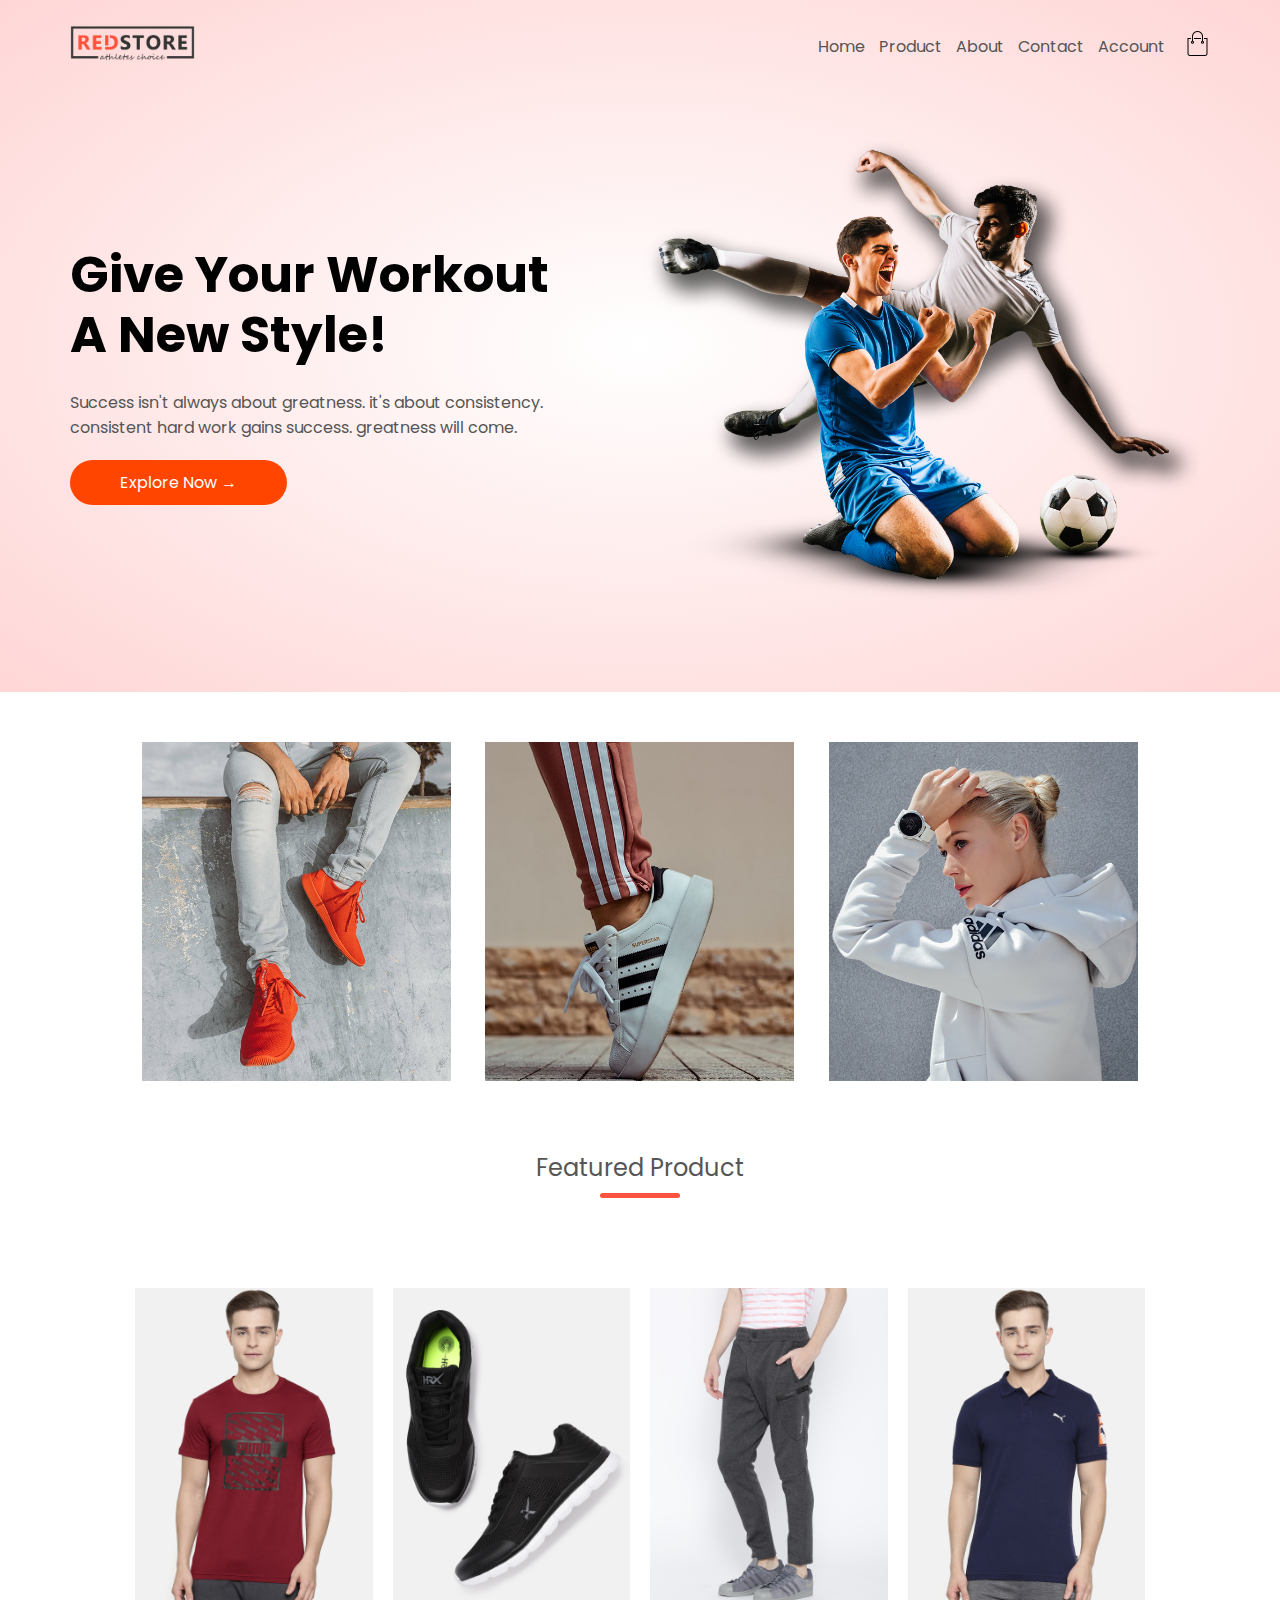
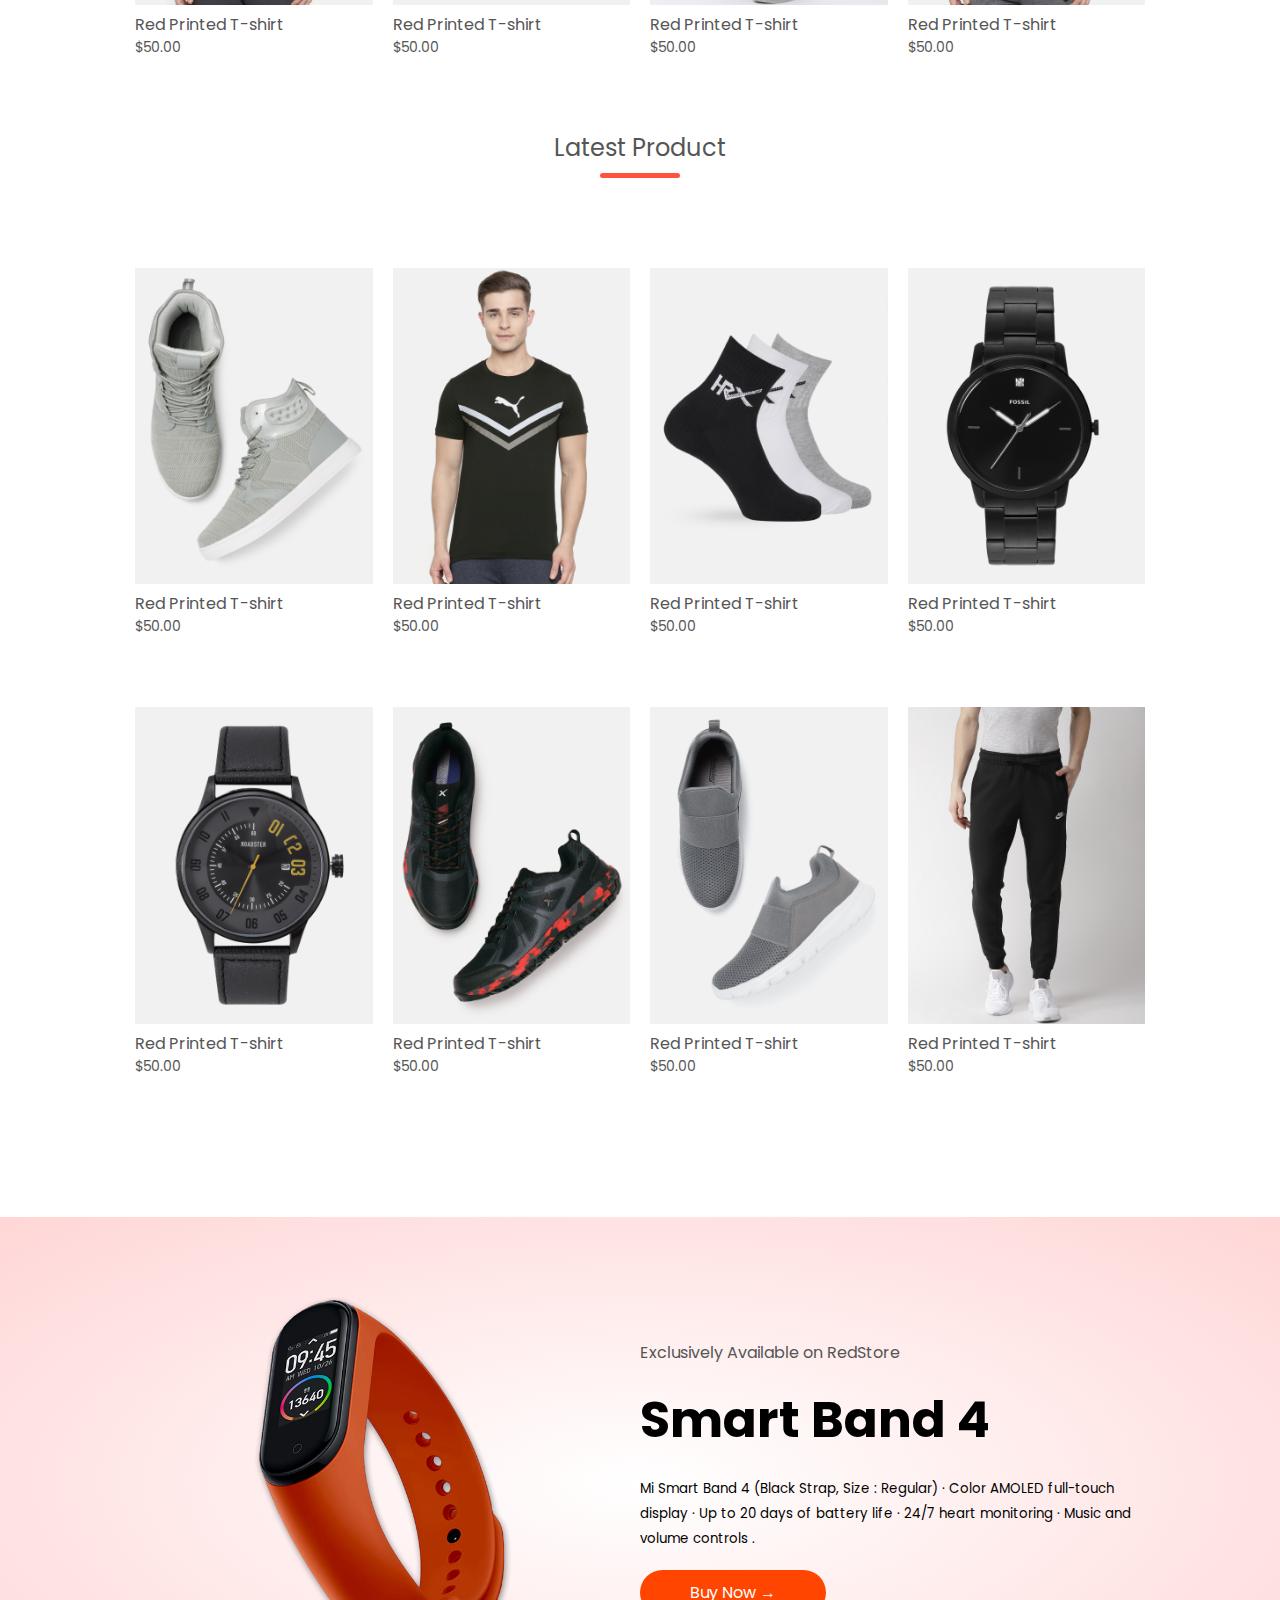
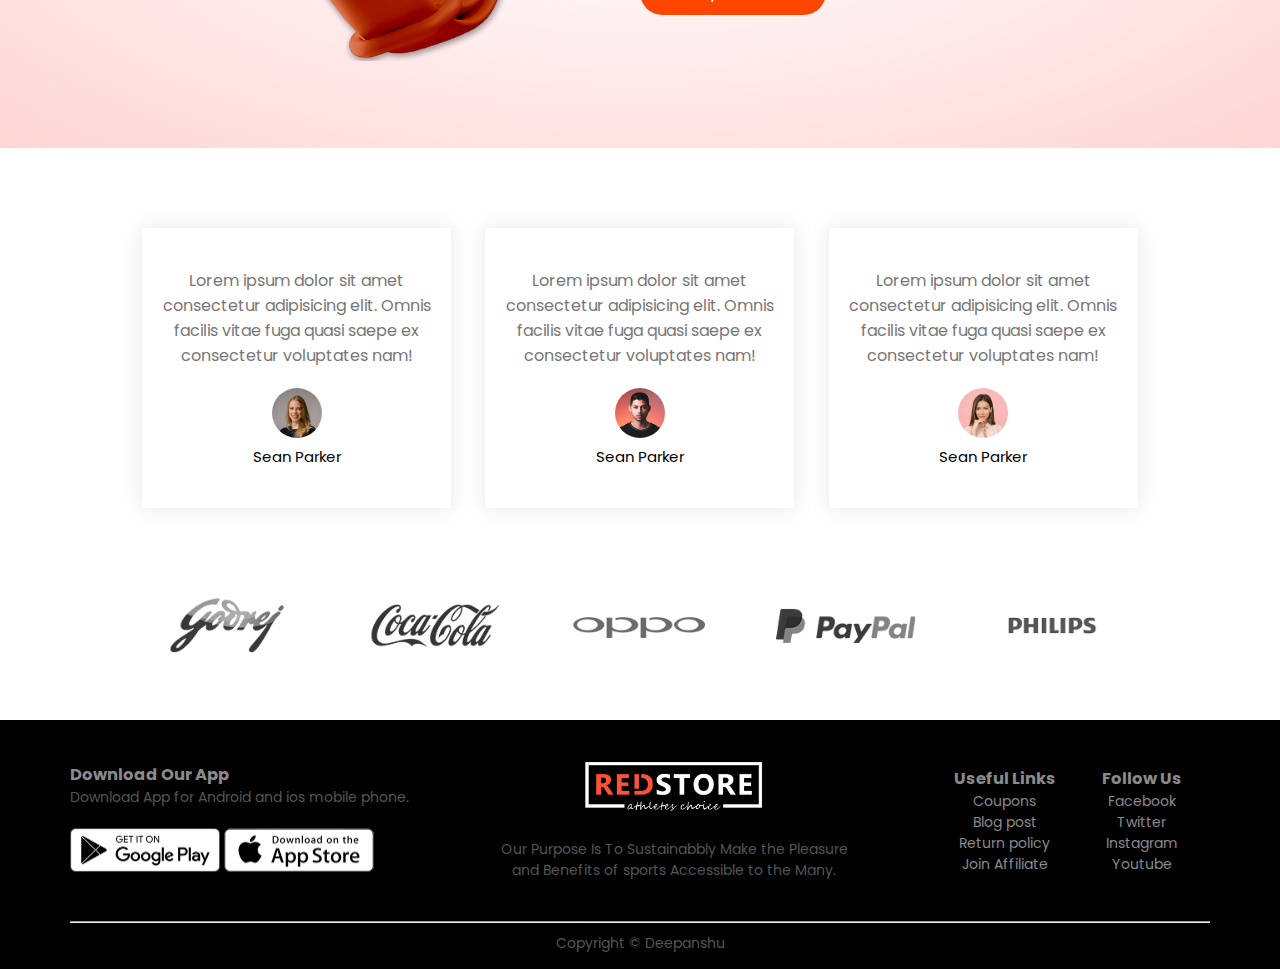
<file: index.html>
<!DOCTYPE html>
<html lang="en">
  <head>
    <meta charset="UTF-8" />
    <meta http-equiv="X-UA-Compatible" content="IE=edge" />
    <meta name="viewport" content="width=device-width, initial-scale=1.0" />
    <title>Red store | E-commerce Website</title>
    <link
      rel="stylesheet"
      href="https://cdnjs.cloudflare.com/ajax/libs/font-awesome/6.2.1/css/all.min.css"
      integrity="sha512-MV7K8+y+gLIBoVD59lQIYicR65iaqukzvf/nwasF0nqhPay5w/9lJmVM2hMDcnK1OnMGCdVK+iQrJ7lzPJQd1w=="
      crossorigin="anonymous"
      referrerpolicy="no-referrer"
    />
    <link rel="preconnect" href="https://fonts.googleapis.com" />
    <link rel="preconnect" href="https://fonts.gstatic.com" crossorigin />
    <link
      href="https://fonts.googleapis.com/css2?family=Poppins:wght@100;300;400;500;900&display=swap"
      rel="stylesheet"
    />
    <link rel="stylesheet" href="style.css" />
  </head>
  <body>
    <div class="header">
      <div class="container">
        <div class="nav-bar">
          <div>
            <a href="index.html"><img src="images/logo.png" width="125px" /></a>
          </div>
          <div class="nav">
            <ul>
              <li><a href="index.html">Home</a></li>
              <li><a href="Product.html">Product</a></li>
              <li><a href="">About</a></li>
              <li><a href="">Contact</a></li>
              <li><a href="account.html">Account</a></li>
            </ul>
          </div>
          <a href="cart.html"><img src="images/cart.png" width="25px" style="margin-left: 10px;"/></a>
        </div>
        <div class="row">
          <div class="col-2">
            <h1>
              Give Your Workout <br />
              A New Style!
            </h1>
            <p>
              Success isn't always about greatness. it's about consistency.
              <br />
              consistent hard work gains success. greatness will come.
            </p>
            <a href="" class="btn">Explore Now &rarr;</a>
          </div>
          <div class="col-2">
            <img src="images/image1.png" />
          </div>
        </div>
      </div>
    </div>
    <!-- -------categories---------->
    <div class="categories">
      <div class="small-container">
        <div class="row">
          <div class="col-3">
            <img src="images/category-1.jpg" alt="" />
          </div>
          <div class="col-3">
            <img src="images/category-2.jpg" alt="" />
          </div>
          <div class="col-3">
            <img src="images/category-3.jpg" alt="" />
          </div>
        </div>
      </div>
    </div>
    <!---------------featured products---------------->
    <div class="small-container">
      <h2 class="title">Featured Product</h2>
      <div class="row">
        <div class="col-4">
          <a href="Product-details.html"><img src="images/product-1.jpg" alt="" /></a>
          <a href="Product-details.html" style="text-decoration: none;"><h4>Red Printed T-shirt</h4></a>
          <div class="rating">
            <i class="fa-solid fa-star"></i>
            <i class="fa-solid fa-star"></i>
            <i class="fa-solid fa-star"></i>
            <i class="fa-solid fa-star"></i>
            <i class="fa-regular fa-star-half-stroke"></i>
          </div>
          <p>$50.00</p>
        </div>
        <div class="col-4">
          <img src="images/product-2.jpg" alt="" />
          <h4>Red Printed T-shirt</h4>
          <div class="rating">
            <i class="fa-solid fa-star"></i>
            <i class="fa-solid fa-star"></i>
            <i class="fa-solid fa-star"></i>
            <i class="fa-solid fa-star"></i>
            <i class="fa-regular fa-star-half-stroke"></i>
          </div>
          <p>$50.00</p>
        </div>
        <div class="col-4">
          <img src="images/product-3.jpg" alt="" />
          <h4>Red Printed T-shirt</h4>
          <div class="rating">
            <i class="fa-solid fa-star"></i>
            <i class="fa-solid fa-star"></i>
            <i class="fa-solid fa-star"></i>
            <i class="fa-solid fa-star"></i>
            <i class="fa-regular fa-star-half-stroke"></i>
          </div>
          <p>$50.00</p>
        </div>
        <div class="col-4">
          <img src="images/product-4.jpg" alt="" />
          <h4>Red Printed T-shirt</h4>
          <div class="rating">
            <i class="fa-solid fa-star"></i>
            <i class="fa-solid fa-star"></i>
            <i class="fa-solid fa-star"></i>
            <i class="fa-solid fa-star"></i>
            <i class="fa-regular fa-star-half-stroke"></i>
          </div>
          <p>$50.00</p>
        </div>
      </div>
      <!-- -----------Latest products---------------- -->
      <h2 class="title">Latest Product</h2>
      <div class="row">
        <div class="col-4">
          <img src="images/product-5.jpg" alt="" />
          <h4>Red Printed T-shirt</h4>
          <div class="rating">
            <i class="fa-solid fa-star"></i>
            <i class="fa-solid fa-star"></i>
            <i class="fa-solid fa-star"></i>
            <i class="fa-solid fa-star"></i>
            <i class="fa-regular fa-star-half-stroke"></i>
          </div>
          <p>$50.00</p>
        </div>
        <div class="col-4">
          <img src="images/product-6.jpg" alt="" />
          <h4>Red Printed T-shirt</h4>
          <div class="rating">
            <i class="fa-solid fa-star"></i>
            <i class="fa-solid fa-star"></i>
            <i class="fa-solid fa-star"></i>
            <i class="fa-solid fa-star"></i>
            <i class="fa-regular fa-star-half-stroke"></i>
          </div>
          <p>$50.00</p>
        </div>
        <div class="col-4">
          <img src="images/product-7.jpg" alt="" />
          <h4>Red Printed T-shirt</h4>
          <div class="rating">
            <i class="fa-solid fa-star"></i>
            <i class="fa-solid fa-star"></i>
            <i class="fa-solid fa-star"></i>
            <i class="fa-solid fa-star"></i>
            <i class="fa-regular fa-star-half-stroke"></i>
          </div>
          <p>$50.00</p>
        </div>
        <div class="col-4">
          <img src="images/product-8.jpg" alt="" />
          <h4>Red Printed T-shirt</h4>
          <div class="rating">
            <i class="fa-solid fa-star"></i>
            <i class="fa-solid fa-star"></i>
            <i class="fa-solid fa-star"></i>
            <i class="fa-solid fa-star"></i>
            <i class="fa-regular fa-star-half-stroke"></i>
          </div>
          <p>$50.00</p>
        </div>
        <div class="row">
          <div class="col-4">
            <img src="images/product-9.jpg" alt="" />
            <h4>Red Printed T-shirt</h4>
            <div class="rating">
              <i class="fa-solid fa-star"></i>
              <i class="fa-solid fa-star"></i>
              <i class="fa-solid fa-star"></i>
              <i class="fa-solid fa-star"></i>
              <i class="fa-regular fa-star-half-stroke"></i>
            </div>
            <p>$50.00</p>
          </div>
          <div class="col-4">
            <img src="images/product-10.jpg" alt="" />
            <h4>Red Printed T-shirt</h4>
            <div class="rating">
              <i class="fa-solid fa-star"></i>
              <i class="fa-solid fa-star"></i>
              <i class="fa-solid fa-star"></i>
              <i class="fa-solid fa-star"></i>
              <i class="fa-regular fa-star-half-stroke"></i>
            </div>
            <p>$50.00</p>
          </div>
          <div class="col-4">
            <img src="images/product-11.jpg" alt="" />
            <h4>Red Printed T-shirt</h4>
            <div class="rating">
              <i class="fa-solid fa-star"></i>
              <i class="fa-solid fa-star"></i>
              <i class="fa-solid fa-star"></i>
              <i class="fa-solid fa-star"></i>
              <i class="fa-regular fa-star-half-stroke"></i>
            </div>
            <p>$50.00</p>
          </div>
          <div class="col-4">
            <img src="images/product-12.jpg" alt="" />
            <h4>Red Printed T-shirt</h4>
            <div class="rating">
              <i class="fa-solid fa-star"></i>
              <i class="fa-solid fa-star"></i>
              <i class="fa-solid fa-star"></i>
              <i class="fa-solid fa-star"></i>
              <i class="fa-regular fa-star-half-stroke"></i>
            </div>
            <p>$50.00</p>
          </div>
    </div>
    </div>
  </div>
  
    <!-- ---------Offer---------->
   <div class="offer">
    <div class="small-container">
      <div class="row">
        <div class="col-2">
          <img src="images/exclusive.png" alt="">
        </div>
        <div class="col-2">
          <p>Exclusively Available on RedStore</p>
          <h1>Smart Band 4</h1>
          <small>Mi Smart Band 4 (Black Strap, Size : Regular) · Color AMOLED full-touch display · Up to 20 days of battery life · 24/7 heart monitoring · Music and volume controls .</small>
          <div>
            
            <a href="" class="btn">Buy Now &rarr;</a>
          </div>
        </div>
      </div>
    </div>
   </div>
    <!-- ----------- Testimonial------------>
    <div class="testimonial">
      <div class="small-container">
        <div class="row">
          <div class="col-3">
            <i class="fa-sharp fa-solid fa-quote-left"></i>
            <p>Lorem ipsum dolor sit amet consectetur adipisicing elit. Omnis facilis vitae fuga quasi saepe ex consectetur voluptates nam!</p>
            <div class="rating">
              <i class="fa-solid fa-star"></i>
              <i class="fa-solid fa-star"></i>
              <i class="fa-solid fa-star"></i>
              <i class="fa-solid fa-star"></i>
              <i class="fa-regular fa-star-half-stroke"></i>
            </div>
            <img src="images/user-1.png">
            <h3>Sean Parker</h3>
          </div>
          <div class="col-3">
            <i class="fa-sharp fa-solid fa-quote-left"></i>
            <p>Lorem ipsum dolor sit amet consectetur adipisicing elit. Omnis facilis vitae fuga quasi saepe ex consectetur voluptates nam!</p>
            <div class="rating">
              <i class="fa-solid fa-star"></i>
              <i class="fa-solid fa-star"></i>
              <i class="fa-solid fa-star"></i>
              <i class="fa-solid fa-star"></i>
              <i class="fa-regular fa-star-half-stroke"></i>
            </div>
            <img src="images/user-2.png">
            <h3>Sean Parker</h3>
          </div>
          <div class="col-3">
            <i class="fa-sharp fa-solid fa-quote-left"></i>
            <p>Lorem ipsum dolor sit amet consectetur adipisicing elit. Omnis facilis vitae fuga quasi saepe ex consectetur voluptates nam!</p>
            <div class="rating">
             
              <i class="fa-solid fa-star"></i>
              <i class="fa-solid fa-star"></i>
              <i class="fa-solid fa-star"></i>
              <i class="fa-solid fa-star"></i>
              <i class="fa-regular fa-star-half-stroke"></i>
            </div>
            <img src="images/user-3.png">
            <h3>Sean Parker</h3>
          </div>
        </div>
      </div>
    </div>
    <!-- ----------------------Brands-------------------- -->
    <div class="brands">
      <div class="small-container">
        <div class="row">
          <div class="col-5">
            <img src="images/logo-godrej.png" alt="">
          </div>
          <div class="col-5">
            <img src="images/logo-coca-cola.png" alt="">
          </div>
          <div class="col-5">
            <img src="images/logo-oppo.png" alt="">
          </div>
          <div class="col-5">
            <img src="images/logo-paypal.png" alt="">
          </div>
          <div class="col-5">
            <img src="images/logo-philips.png" alt="">
          </div>
        </div>
      </div>
    </div>
    <!-- ----------footer----------->
   
    <div class="footer">
      <div class="container">
      <div class="row">
        <div class="footer-col-1">
          <h3>Download Our App</h3>
          <p>Download App for Android and ios mobile phone.</p>
          <div class="app-logo">
            <img src="images/play-store.png" alt="">
            <img src="images/app-store.png" alt="">
          </div>
        </div>
        <div class="footer-col-2">
          <img src="images/logo-white.png" alt="">
          <p>Our Purpose Is To Sustainabbly Make the Pleasure <br>
            and Benefits of sports Accessible
            to the Many.
          </p>
        </div>
        <div class="footer-col-3">
         <h3>Useful Links</h3>
          <ul>
            <li><a href="">Coupons</a></li>
            <li><a href="">Blog post</a></li>
            <li><a href="">Return policy</a></li>
            <li><a href="">Join Affiliate</a></li>
          </ul>
        </div>
        <div class="footer-col-4">
       <h3>Follow Us</h3>
          <ul>
            <li><a href="#">Facebook</a></li>
            <li><a href="#">Twitter</a></li>
            <li><a href="#">Instagram</a></li>
            <li><a href="#">Youtube</a></li>
          </ul>
        </div>
      </div>
      <hr class="line">
      <p class="copy">Copyright &copy; Deepanshu</p>
    </div>
    </div>
  
    
  </body>
</html>
</file>
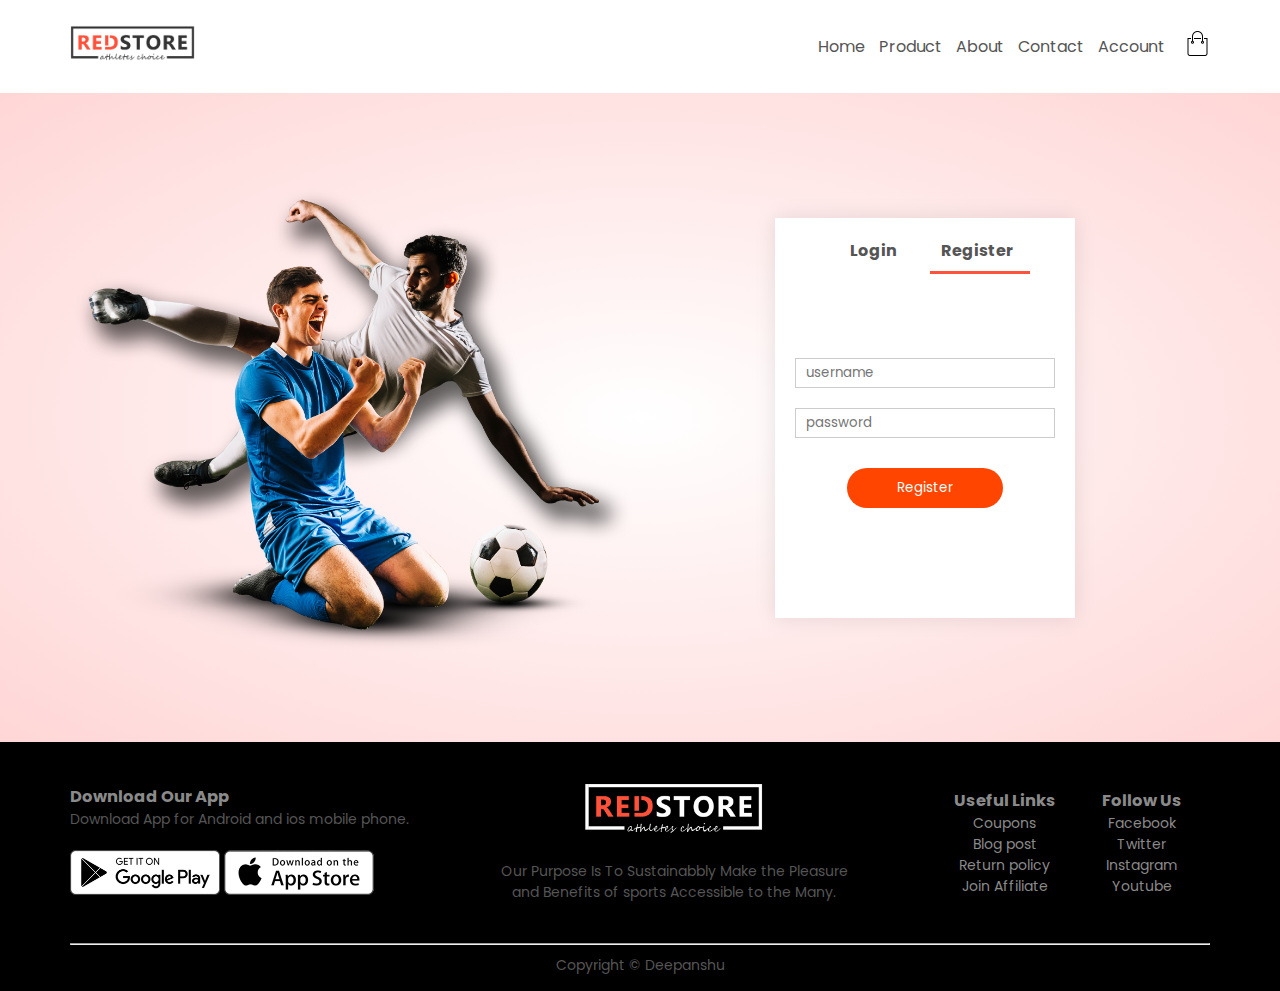
<file: account.html>
<!DOCTYPE html>
<html lang="en">
  <head>
    <meta charset="UTF-8" />
    <meta http-equiv="X-UA-Compatible" content="IE=edge" />
    <meta name="viewport" content="width=device-width, initial-scale=1.0" />
    <title>Red store | E-commerce Website</title>
    <link
      rel="stylesheet"
      href="https://cdnjs.cloudflare.com/ajax/libs/font-awesome/6.2.1/css/all.min.css"
      integrity="sha512-MV7K8+y+gLIBoVD59lQIYicR65iaqukzvf/nwasF0nqhPay5w/9lJmVM2hMDcnK1OnMGCdVK+iQrJ7lzPJQd1w=="
      crossorigin="anonymous"
      referrerpolicy="no-referrer"
    />
    <link rel="preconnect" href="https://fonts.googleapis.com" />
    <link rel="preconnect" href="https://fonts.gstatic.com" crossorigin />
    <link
      href="https://fonts.googleapis.com/css2?family=Poppins:wght@100;300;400;500;900&display=swap"
      rel="stylesheet"
    />
    <link rel="stylesheet" href="style.css" />
  </head>
  <body>
    <div class="container">
      <div class="nav-bar">
        <div>
          <a href="index.html"><img src="images/logo.png" width="125px" /></a>
        </div>
        <div class="nav">
          <ul>
            <li><a href="index.html">Home</a></li>
            <li><a href="Product.html">Product</a></li>
            <li><a href="">About</a></li>
            <li><a href="">Contact</a></li>
            <li><a href="account.html">Account</a></li>
          </ul>
        </div>
        <a href="cart.html"
          ><img src="images/cart.png" width="25px" style="margin-left: 10px"
        /></a>
      </div>
    </div>
    <!-- -----------Account page------------ -->
    <div class="account-page">
      <div class="container">
        <div class="row">
        <div class="col-2">
          <img src="images/image1.png" alt="">
        </div>
        <div class="col-2">
          <div class="form-container">
            <div class="form-btn">
              <span onclick="login()">Login</span>
              <span onclick="register()">Register</span>
              <hr id="Indicator">
            </div>
            <form action="" id="LoginForm">
              <input type="text" placeholder="username">
              <input type="password" placeholder="password">
              <button type="submit" class="btn">Login</button>
              <a href="">forget password</a>
            </form>
            <form action="" id="RegForm">
              <input type="text" placeholder="username">
              <input type="password" placeholder="password">
              <button type="submit" class="btn">Register</button>
            </form>
          </div>
        </div>
      </div>
    </div>
    </div>
  
    <!-- --------------footer--------------- -->
    <div class="footer">
      <div class="container">
        <div class="row">
          <div class="footer-col-1">
            <h3>Download Our App</h3>
            <p>Download App for Android and ios mobile phone.</p>
            <div class="app-logo">
              <img src="images/play-store.png" alt="" />
              <img src="images/app-store.png" alt="" />
            </div>
          </div>
          <div class="footer-col-2">
            <img src="images/logo-white.png" alt="" />
            <p>
              Our Purpose Is To Sustainabbly Make the Pleasure <br />
              and Benefits of sports Accessible to the Many.
            </p>
          </div>
          <div class="footer-col-3">
            <h3>Useful Links</h3>
            <ul>
              <li><a href="">Coupons</a></li>
              <li><a href="">Blog post</a></li>
              <li><a href="">Return policy</a></li>
              <li><a href="">Join Affiliate</a></li>
            </ul>
          </div>
          <div class="footer-col-4">
            <h3>Follow Us</h3>
            <ul>
              <li><a href="#">Facebook</a></li>
              <li><a href="#">Twitter</a></li>
              <li><a href="#">Instagram</a></li>
              <li><a href="#">Youtube</a></li>
            </ul>
          </div>
        </div>
        <hr class="line" />
        <p class="copy">Copyright &copy; Deepanshu</p>
      </div>
    </div>

    <!-- ---------------- JS for Single Product details---------------- -->
    <script>
      var ProductImg = document.getElementById("ProductImg");
      var SmallImg = document.getElementsByClassName("small-img");

      SmallImg[0].onclick = function () {
        ProductImg.src = SmallImg[0].src;
      };
      SmallImg[1].onclick = function () {
        ProductImg.src = SmallImg[1].src;
      };
      SmallImg[2].onclick = function () {
        ProductImg.src = SmallImg[2].src;
      };
      SmallImg[3].onclick = function () {
        ProductImg.src = SmallImg[3].src;
      };
    </script>

    <!-- --------------login form------------>
    <script>
      var LoginForm=document.getElementById("LoginForm");
      var RegForm=document.getElementById("RegForm");
      var Indicator=document.getElementById("Indicator");

      function register(){
        RegForm.style.transform="translateX(0px)";
        LoginForm.style.transform="translateX(0px)";
        Indicator.style.transform="translateX(155px)";
      }
      function login(){
        RegForm.style.transform="translateX(300px)";
        LoginForm.style.transform="translateX(300px)";
        Indicator.style.transform="translateX(50px)";
      }
      

    </script>
  </body>
</html>
</file>
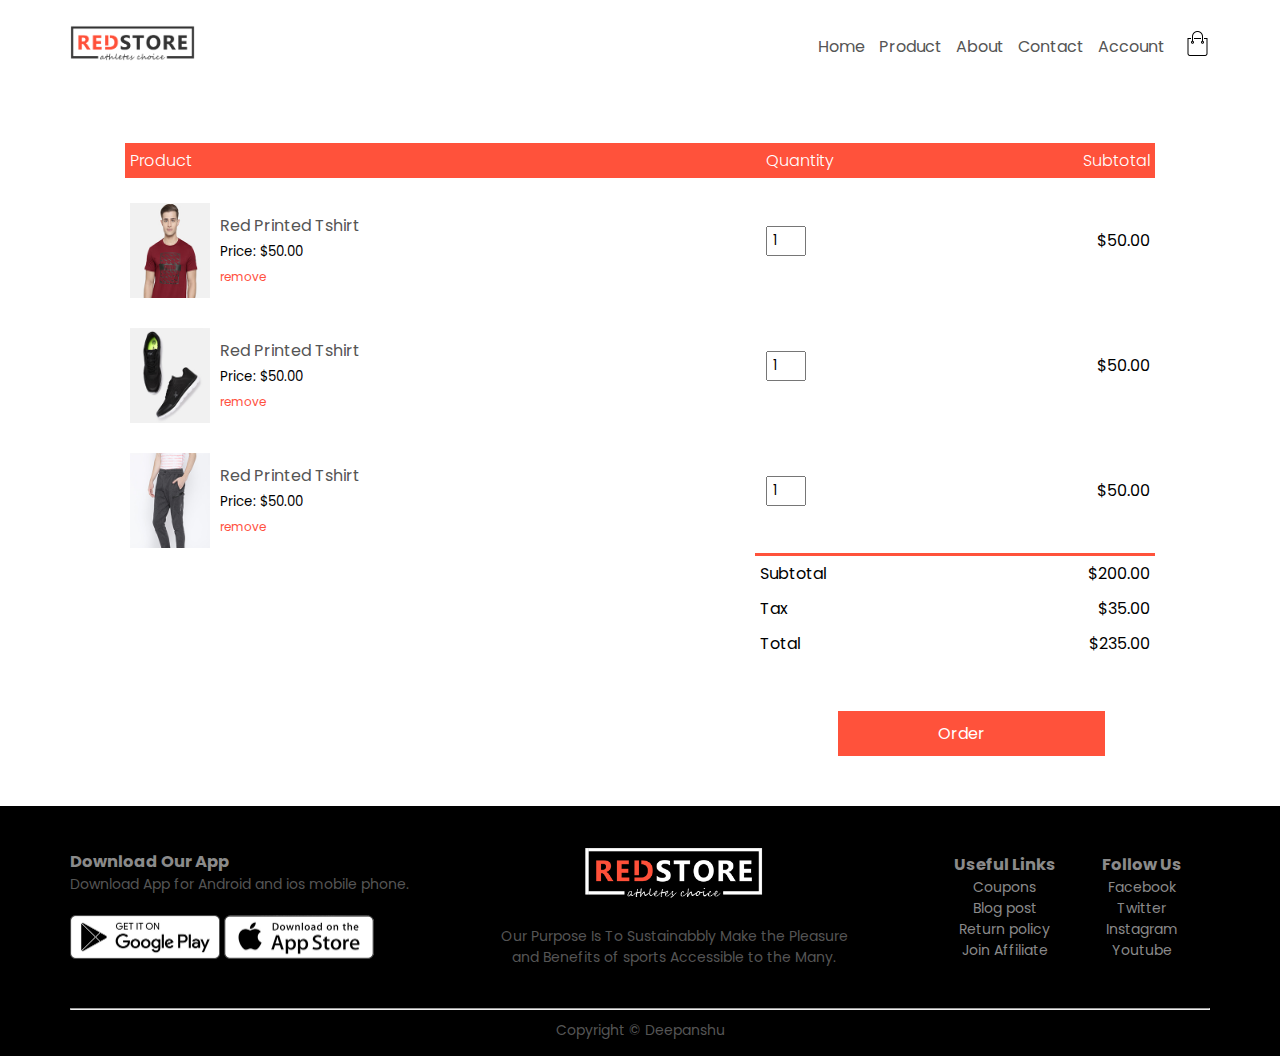
<file: cart.html>
<!DOCTYPE html>
<html lang="en">
  <head>
    <meta charset="UTF-8" />
    <meta http-equiv="X-UA-Compatible" content="IE=edge" />
    <meta name="viewport" content="width=device-width, initial-scale=1.0" />
    <title>Red store | E-commerce Website</title>
    <link
      rel="stylesheet"
      href="https://cdnjs.cloudflare.com/ajax/libs/font-awesome/6.2.1/css/all.min.css"
      integrity="sha512-MV7K8+y+gLIBoVD59lQIYicR65iaqukzvf/nwasF0nqhPay5w/9lJmVM2hMDcnK1OnMGCdVK+iQrJ7lzPJQd1w=="
      crossorigin="anonymous"
      referrerpolicy="no-referrer"
    />
    <link rel="preconnect" href="https://fonts.googleapis.com" />
    <link rel="preconnect" href="https://fonts.gstatic.com" crossorigin />
    <link
      href="https://fonts.googleapis.com/css2?family=Poppins:wght@100;300;400;500;900&display=swap"
      rel="stylesheet"
    />
    <link rel="stylesheet" href="style.css" />
  </head>
  <body>
    <div class="container">
      <div class="nav-bar">
        <div>
          <a href="index.html"><img src="images/logo.png" width="125px" /></a>
        </div>
        <div class="nav">
          <ul>
            <li><a href="index.html">Home</a></li>
            <li><a href="Product.html">Product</a></li>
            <li><a href="">About</a></li>
            <li><a href="">Contact</a></li>
            <li><a href="account.html">Account</a></li>
          </ul>
        </div>
        <a href="cart.html"
          ><img src="images/cart.png" width="25px" style="margin-left: 10px"
        /></a>
      </div>
    </div>
    <!-- -----------Cart item detail------------ -->
    <div class="small-container cart-item">
      <table>
        <tr>
          <th>Product</th>
          <th>Quantity</th>
          <th>Subtotal</th>
        </tr>
        <tr>
          <td>
            <div class="cart-info">
              <img src="images/buy-1.jpg" alt="" />
              <div>
                <p>Red Printed Tshirt</p>
                <small>Price: $50.00</small>
                <br />
                <a href="" style="font-size: 12px; text-decoration: none; color: #ff523f;"
                  >remove</a
                >
              </div>
            </div>
          </td>
          <td><input type="number" value="1" /></td>
          <td>$50.00</td>
        </tr>
        <tr>
          <td>
            <div class="cart-info">
              <img src="images/buy-2.jpg" alt="" />
              <div>
                <p>Red Printed Tshirt</p>
                <small>Price: $50.00</small> <br>
                <a href="" style="font-size: 12px; text-decoration: none; color: #ff523f;"
                  >remove</a
                >
              </div>
            </div>
          </td>
          <td><input type="number" value="1" /></td>
          <td>$50.00</td>
        </tr>
        <tr>
          <td>
            <div class="cart-info">
              <img src="images/buy-3.jpg" alt="" />
              <div>
                <p>Red Printed Tshirt</p>
                <small>Price: $50.00</small> <br>
                <a href="" style="font-size: 12px; text-decoration: none; color: #ff523f;"
                  >remove</a
                >
              </div>
            </div>
          </td>
          <td><input type="number" value="1" /></td>
          <td>$50.00</td>
        </tr>
      </table>
      <div class="total">
        <table>
            <tr>
                <td>Subtotal</td>
                <td>$200.00</td>
            </tr>
            <tr>
                <td>Tax</td>
                <td>$35.00</td>
            </tr>
            <tr>
                <td>Total</td>
                <td>$235.00</td>
            </tr>
        </table>
      </div>
      <div class="buy-btn">
        <a href="" >Order<i class="fa-solid fa-cart-shopping" style="margin-left: 20px;"></i></a>
  
      </div>
    </div>

    <!-- --------------footer--------------- -->
    <div class="footer">
      <div class="container">
        <div class="row">
          <div class="footer-col-1">
            <h3>Download Our App</h3>
            <p>Download App for Android and ios mobile phone.</p>
            <div class="app-logo">
              <img src="images/play-store.png" alt="" />
              <img src="images/app-store.png" alt="" />
            </div>
          </div>
          <div class="footer-col-2">
            <img src="images/logo-white.png" alt="" />
            <p>
              Our Purpose Is To Sustainabbly Make the Pleasure <br />
              and Benefits of sports Accessible to the Many.
            </p>
          </div>
          <div class="footer-col-3">
            <h3>Useful Links</h3>
            <ul>
              <li><a href="">Coupons</a></li>
              <li><a href="">Blog post</a></li>
              <li><a href="">Return policy</a></li>
              <li><a href="">Join Affiliate</a></li>
            </ul>
          </div>
          <div class="footer-col-4">
            <h3>Follow Us</h3>
            <ul>
              <li><a href="#">Facebook</a></li>
              <li><a href="#">Twitter</a></li>
              <li><a href="#">Instagram</a></li>
              <li><a href="#">Youtube</a></li>
            </ul>
          </div>
        </div>
        <hr class="line" />
        <p class="copy">Copyright &copy; Deepanshu</p>
      </div>
    </div>

    <!-- ---------------- JS for Single Product details---------------- -->
    <script>
      var ProductImg = document.getElementById("ProductImg");
      var SmallImg = document.getElementsByClassName("small-img");

      SmallImg[0].onclick = function () {
        ProductImg.src = SmallImg[0].src;
      };
      SmallImg[1].onclick = function () {
        ProductImg.src = SmallImg[1].src;
      };
      SmallImg[2].onclick = function () {
        ProductImg.src = SmallImg[2].src;
      };
      SmallImg[3].onclick = function () {
        ProductImg.src = SmallImg[3].src;
      };
    </script>
  </body>
</html>
</file>
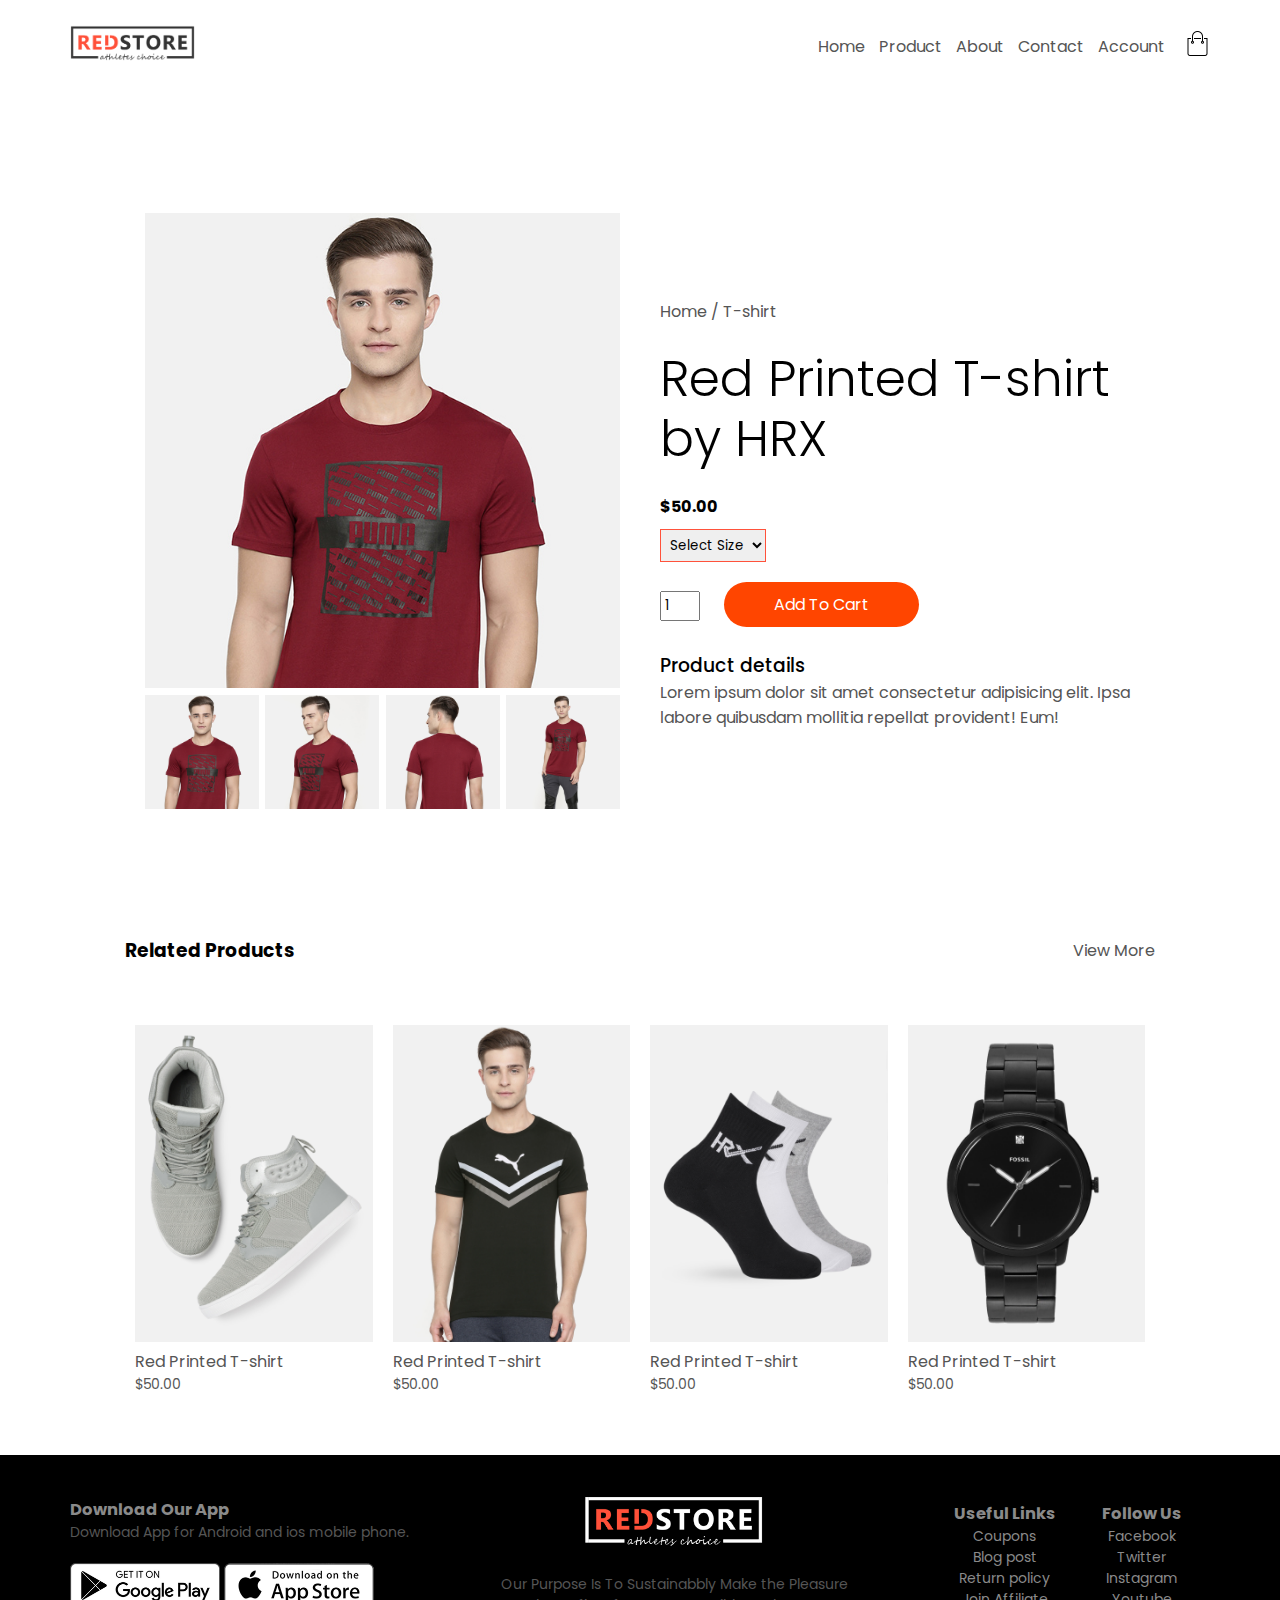
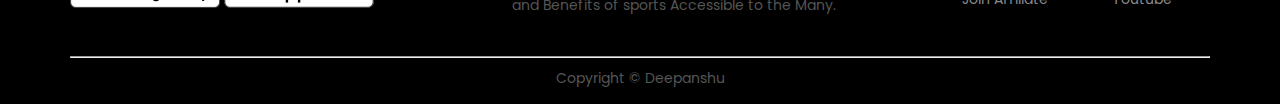
<file: Product-details.html>
<!DOCTYPE html>
<html lang="en">
  <head>
    <meta charset="UTF-8" />
    <meta http-equiv="X-UA-Compatible" content="IE=edge" />
    <meta name="viewport" content="width=device-width, initial-scale=1.0" />
    <title>Red store | E-commerce Website</title>
    <link
      rel="stylesheet"
      href="https://cdnjs.cloudflare.com/ajax/libs/font-awesome/6.2.1/css/all.min.css"
      integrity="sha512-MV7K8+y+gLIBoVD59lQIYicR65iaqukzvf/nwasF0nqhPay5w/9lJmVM2hMDcnK1OnMGCdVK+iQrJ7lzPJQd1w=="
      crossorigin="anonymous"
      referrerpolicy="no-referrer"
    />
    <link rel="preconnect" href="https://fonts.googleapis.com" />
    <link rel="preconnect" href="https://fonts.gstatic.com" crossorigin />
    <link
      href="https://fonts.googleapis.com/css2?family=Poppins:wght@100;300;400;500;900&display=swap"
      rel="stylesheet"
    />
    <link rel="stylesheet" href="style.css" />
  </head>
  <body>
    <div class="container">
      <div class="nav-bar">
        <div>
          <a href=""><img src="images/logo.png" width="125px" /></a>
        </div>
        <div class="nav">
          <ul>
            <li><a href="index.html">Home</a></li>
            <li><a href="Product.html">Product</a></li>
            <li><a href="">About</a></li>
            <li><a href="">Contact</a></li>
            <li><a href="">Account</a></li>
          </ul>
        </div>
        <a href=""
          ><img src="images/cart.png" width="25px" style="margin-left: 10px"
        /></a>
      </div>
    </div>
    <!-- -----------single product detail------------ -->
    <div class="small-container single-product">
      <div class="row">
      <div class="col-2">
        <img src="images/gallery-1.jpg" alt="" width="100%" id="ProductImg">
        <!-- --------------------------------------------- -->
        <div class="single-img-row">
          <div class="small-img-col">
            <img src="images/gallery-1.jpg" alt="" width="100%" class="small-img">
          </div>
          <div class="small-img-col">
            <img src="images/gallery-2.jpg" alt="" width="100%" class="small-img">
          </div>
          <div class="small-img-col">
            <img src="images/gallery-3.jpg" alt="" width="100%" class="small-img">
          </div>
          <div class="small-img-col">
            <img src="images/gallery-4.jpg" alt="" width="100%" class="small-img">
          </div>
        </div>
      </div>
     
      <div class="col-2">
       <p>Home / T-shirt</p>
       <h1>Red Printed T-shirt by HRX</h1>
       <h4>$50.00</h4>
       <select>
        <option value="">Select Size</option>
        <option value="">XXL</option>
        <option value="">XL</option>
        <option value="">Large</option>
        <option value="">Medium</option>
        <option value="">Small</option>
       </select>
       <input type="number" value="1">
       <a href="" class="btn">Add To Cart</a>
       <h3>Product details</h3>
       <p>Lorem ipsum dolor sit amet consectetur adipisicing elit. Ipsa labore quibusdam mollitia repellat provident! Eum!</p>
      </div>
      </div>
    </div>
    <!-- ------------------------------------------- -->
    <div class="small-container">
      <div class="row row-2">
        <h3>Related Products</h3>
        <p>View More</p>
      </div>
    </div>
    <!-- ------------------------------------------- -->
    <div class="small-container">
             <div class="row">
               <div class="col-4">
                 <img src="images/product-5.jpg" alt="" />
                 <h4>Red Printed T-shirt</h4>
                 <div class="rating">
                   <i class="fa-solid fa-star"></i>
                   <i class="fa-solid fa-star"></i>
                   <i class="fa-solid fa-star"></i>
                   <i class="fa-solid fa-star"></i>
                   <i class="fa-regular fa-star-half-stroke"></i>
                 </div>
                 <p>$50.00</p>
               </div>
               <div class="col-4">
                 <img src="images/product-6.jpg" alt="" />
                 <h4>Red Printed T-shirt</h4>
                 <div class="rating">
                   <i class="fa-solid fa-star"></i>
                   <i class="fa-solid fa-star"></i>
                   <i class="fa-solid fa-star"></i>
                   <i class="fa-solid fa-star"></i>
                   <i class="fa-regular fa-star-half-stroke"></i>
                 </div>
                 <p>$50.00</p>
               </div>
               <div class="col-4">
                 <img src="images/product-7.jpg" alt="" />
                 <h4>Red Printed T-shirt</h4>
                 <div class="rating">
                   <i class="fa-solid fa-star"></i>
                   <i class="fa-solid fa-star"></i>
                   <i class="fa-solid fa-star"></i>
                   <i class="fa-solid fa-star"></i>
                   <i class="fa-regular fa-star-half-stroke"></i>
                 </div>
                 <p>$50.00</p>
               </div>
               <div class="col-4">
                 <img src="images/product-8.jpg" alt="" />
                 <h4>Red Printed T-shirt</h4>
                 <div class="rating">
                   <i class="fa-solid fa-star"></i>
                   <i class="fa-solid fa-star"></i>
                   <i class="fa-solid fa-star"></i>
                   <i class="fa-solid fa-star"></i>
                   <i class="fa-regular fa-star-half-stroke"></i>
                 </div>
                 <p>$50.00</p>
               </div>
             </div>
    </div>
    <!-- --------------footer--------------- -->
    <div class="footer">
        <div class="container">
        <div class="row">
          <div class="footer-col-1">
            <h3>Download Our App</h3>
            <p>Download App for Android and ios mobile phone.</p>
            <div class="app-logo">
              <img src="images/play-store.png" alt="">
              <img src="images/app-store.png" alt="">
            </div>
          </div>
          <div class="footer-col-2">
            <img src="images/logo-white.png" alt="">
            <p>Our Purpose Is To Sustainabbly Make the Pleasure <br>
              and Benefits of sports Accessible
              to the Many.
            </p>
          </div>
          <div class="footer-col-3">
           <h3>Useful Links</h3>
            <ul>
              <li><a href="">Coupons</a></li>
              <li><a href="">Blog post</a></li>
              <li><a href="">Return policy</a></li>
              <li><a href="">Join Affiliate</a></li>
            </ul>
          </div>
          <div class="footer-col-4">
         <h3>Follow Us</h3>
            <ul>
              <li><a href="#">Facebook</a></li>
              <li><a href="#">Twitter</a></li>
              <li><a href="#">Instagram</a></li>
              <li><a href="#">Youtube</a></li>
            </ul>
          </div>
        </div>
        <hr class="line">
        <p class="copy">Copyright &copy; Deepanshu</p>
      </div>
      </div>

<!-- ---------------- JS for Single Product details---------------- -->
      <script>
        var ProductImg = document.getElementById("ProductImg");
        var SmallImg = document.getElementsByClassName("small-img");

        SmallImg[0].onclick= function(){
          ProductImg.src=SmallImg[0].src;
        }
        SmallImg[1].onclick= function(){
          ProductImg.src=SmallImg[1].src;
        }
      SmallImg[2].onclick= function(){
          ProductImg.src=SmallImg[2].src;
        }
        SmallImg[3].onclick= function(){
          ProductImg.src=SmallImg[3].src;
        }
      </script>
  </body>
</html>
</file>
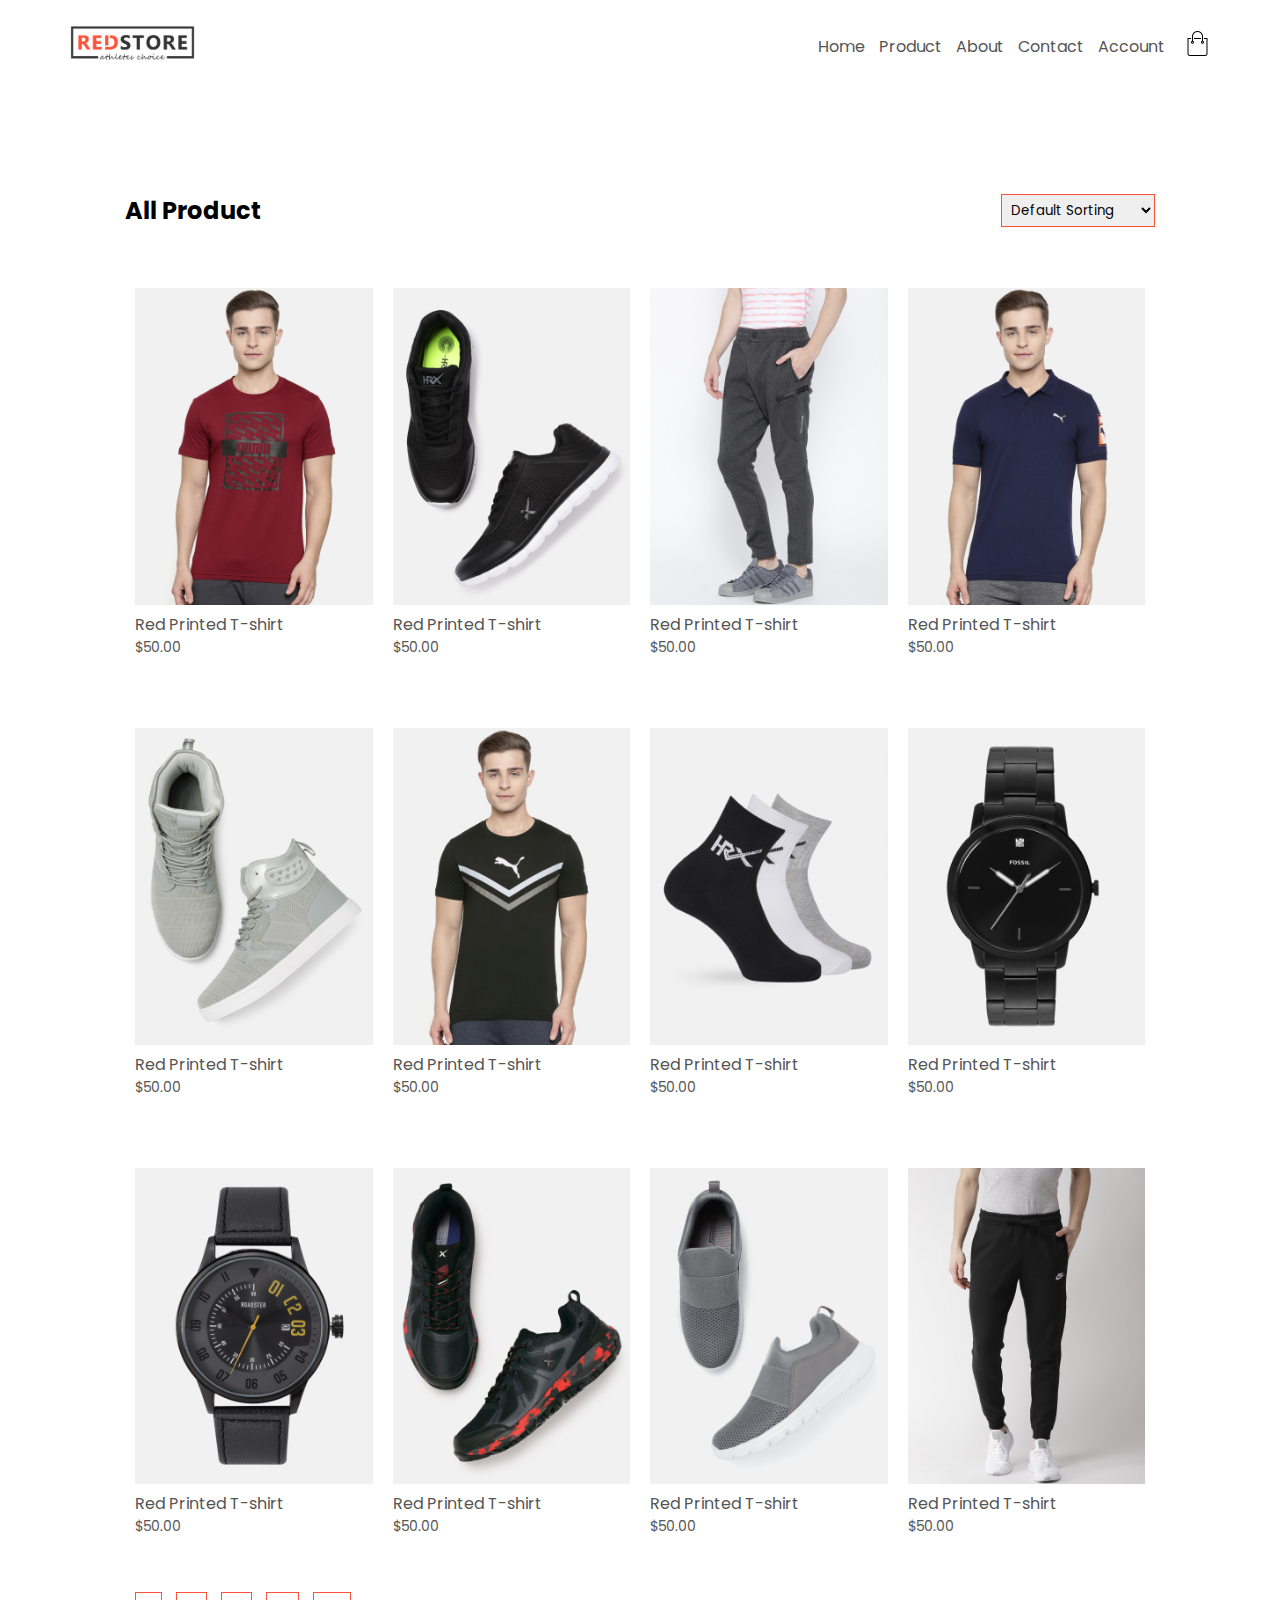
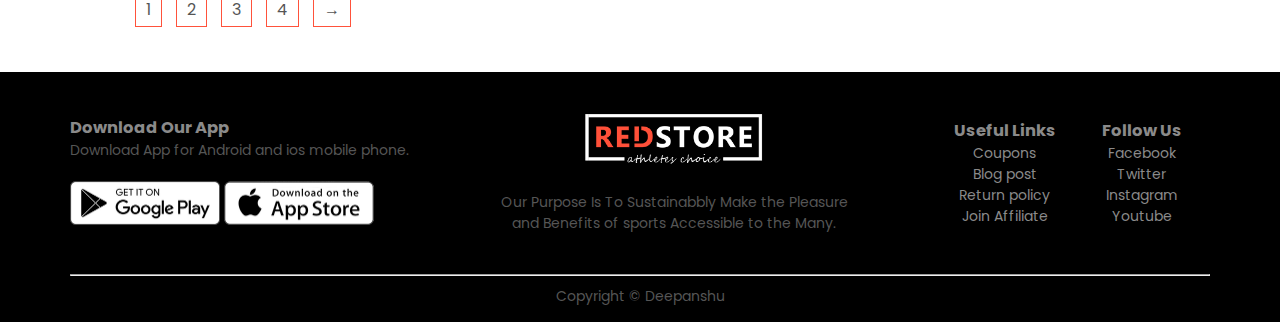
<file: Product.html>
<!DOCTYPE html>
<html lang="en">
  <head>
    <meta charset="UTF-8" />
    <meta http-equiv="X-UA-Compatible" content="IE=edge" />
    <meta name="viewport" content="width=device-width, initial-scale=1.0" />
    <title>Red store | E-commerce Website</title>
    <link
      rel="stylesheet"
      href="https://cdnjs.cloudflare.com/ajax/libs/font-awesome/6.2.1/css/all.min.css"
      integrity="sha512-MV7K8+y+gLIBoVD59lQIYicR65iaqukzvf/nwasF0nqhPay5w/9lJmVM2hMDcnK1OnMGCdVK+iQrJ7lzPJQd1w=="
      crossorigin="anonymous"
      referrerpolicy="no-referrer"
    />
    <link rel="preconnect" href="https://fonts.googleapis.com" />
    <link rel="preconnect" href="https://fonts.gstatic.com" crossorigin />
    <link
      href="https://fonts.googleapis.com/css2?family=Poppins:wght@100;300;400;500;900&display=swap"
      rel="stylesheet"
    />
    <link rel="stylesheet" href="style.css" />
  </head>
  <body>
    <div class="container">
      <div class="nav-bar">
        <div>
          <a href="index.html"><img src="images/logo.png" width="125px" /></a>
        </div>
        <div class="nav">
          <ul>
            <li><a href="index.html">Home</a></li>
            <li><a href="Product.html">Product</a></li>
            <li><a href="">About</a></li>
            <li><a href="">Contact</a></li>
            <li><a href="account.html">Account</a></li>
          </ul>
        </div>
        <a href="cart.html"
          ><img src="images/cart.png" width="25px" style="margin-left: 10px"
        /></a>
      </div>
    </div>
    <div class="small-container">
   <div class="row row-2">
    <h2>All Product</h2>
    <select>
        <option value="">Default Sorting</option>
        <option value="">Sort by price</option>
        <option value="">Sort by popularity</option>
        <option value="">Sort by rating</option>
        <option value="">Sort by sale</option>
    </select>
   </div>
        <div class="row">
          <div class="col-4">
            <a href="Product-details.html"><img src="images/product-1.jpg" alt="" /></a>
            <a href="Product-details.html" style="text-decoration: none;"><h4>Red Printed T-shirt</h4></a>
            <div class="rating">
              <i class="fa-solid fa-star"></i>
              <i class="fa-solid fa-star"></i>
              <i class="fa-solid fa-star"></i>
              <i class="fa-solid fa-star"></i>
              <i class="fa-regular fa-star-half-stroke"></i>
            </div>
            <p>$50.00</p>
          </div>
          <div class="col-4">
            <img src="images/product-2.jpg" alt="" />
            <h4>Red Printed T-shirt</h4>
            <div class="rating">
              <i class="fa-solid fa-star"></i>
              <i class="fa-solid fa-star"></i>
              <i class="fa-solid fa-star"></i>
              <i class="fa-solid fa-star"></i>
              <i class="fa-regular fa-star-half-stroke"></i>
            </div>
            <p>$50.00</p>
          </div>
          <div class="col-4">
            <img src="images/product-3.jpg" alt="" />
            <h4>Red Printed T-shirt</h4>
            <div class="rating">
              <i class="fa-solid fa-star"></i>
              <i class="fa-solid fa-star"></i>
              <i class="fa-solid fa-star"></i>
              <i class="fa-solid fa-star"></i>
              <i class="fa-regular fa-star-half-stroke"></i>
            </div>
            <p>$50.00</p>
          </div>
          <div class="col-4">
            <img src="images/product-4.jpg" alt="" />
            <h4>Red Printed T-shirt</h4>
            <div class="rating">
              <i class="fa-solid fa-star"></i>
              <i class="fa-solid fa-star"></i>
              <i class="fa-solid fa-star"></i>
              <i class="fa-solid fa-star"></i>
              <i class="fa-regular fa-star-half-stroke"></i>
            </div>
            <p>$50.00</p>
          </div>
          <div class="col-4">
            <img src="images/product-5.jpg" alt="" />
            <h4>Red Printed T-shirt</h4>
            <div class="rating">
              <i class="fa-solid fa-star"></i>
              <i class="fa-solid fa-star"></i>
              <i class="fa-solid fa-star"></i>
              <i class="fa-solid fa-star"></i>
              <i class="fa-regular fa-star-half-stroke"></i>
            </div>
            <p>$50.00</p>
          </div>
          <div class="col-4">
            <img src="images/product-6.jpg" alt="" />
            <h4>Red Printed T-shirt</h4>
            <div class="rating">
              <i class="fa-solid fa-star"></i>
              <i class="fa-solid fa-star"></i>
              <i class="fa-solid fa-star"></i>
              <i class="fa-solid fa-star"></i>
              <i class="fa-regular fa-star-half-stroke"></i>
            </div>
            <p>$50.00</p>
          </div>
          <div class="col-4">
            <img src="images/product-7.jpg" alt="" />
            <h4>Red Printed T-shirt</h4>
            <div class="rating">
              <i class="fa-solid fa-star"></i>
              <i class="fa-solid fa-star"></i>
              <i class="fa-solid fa-star"></i>
              <i class="fa-solid fa-star"></i>
              <i class="fa-regular fa-star-half-stroke"></i>
            </div>
            <p>$50.00</p>
          </div>
          <div class="col-4">
            <img src="images/product-8.jpg" alt="" />
            <h4>Red Printed T-shirt</h4>
            <div class="rating">
              <i class="fa-solid fa-star"></i>
              <i class="fa-solid fa-star"></i>
              <i class="fa-solid fa-star"></i>
              <i class="fa-solid fa-star"></i>
              <i class="fa-regular fa-star-half-stroke"></i>
            </div>
            <p>$50.00</p>
          </div>
          <div class="col-4">
            <img src="images/product-9.jpg" alt="" />
            <h4>Red Printed T-shirt</h4>
            <div class="rating">
              <i class="fa-solid fa-star"></i>
              <i class="fa-solid fa-star"></i>
              <i class="fa-solid fa-star"></i>
              <i class="fa-solid fa-star"></i>
              <i class="fa-regular fa-star-half-stroke"></i>
            </div>
            <p>$50.00</p>
          </div>
          <div class="col-4">
            <img src="images/product-10.jpg" alt="" />
            <h4>Red Printed T-shirt</h4>
            <div class="rating">
              <i class="fa-solid fa-star"></i>
              <i class="fa-solid fa-star"></i>
              <i class="fa-solid fa-star"></i>
              <i class="fa-solid fa-star"></i>
              <i class="fa-regular fa-star-half-stroke"></i>
            </div>
            <p>$50.00</p>
          </div>
          <div class="col-4">
            <img src="images/product-11.jpg" alt="" />
            <h4>Red Printed T-shirt</h4>
            <div class="rating">
              <i class="fa-solid fa-star"></i>
              <i class="fa-solid fa-star"></i>
              <i class="fa-solid fa-star"></i>
              <i class="fa-solid fa-star"></i>
              <i class="fa-regular fa-star-half-stroke"></i>
            </div>
            <p>$50.00</p>
          </div>
          <div class="col-4">
            <img src="images/product-12.jpg" alt="" />
            <h4>Red Printed T-shirt</h4>
            <div class="rating">
              <i class="fa-solid fa-star"></i>
              <i class="fa-solid fa-star"></i>
              <i class="fa-solid fa-star"></i>
              <i class="fa-solid fa-star"></i>
              <i class="fa-regular fa-star-half-stroke"></i>
            </div>
            <p>$50.00</p>
          </div>
        </div>
        <div class="page-btn">
            <span>1</span>
            <span>2</span>
            <span>3</span>
            <span>4</span>
            <span>&rarr;</span>
        </div>
    </div>
    <!-- --------------footer--------------- -->
          <div class="footer">
            <div class="container">
            <div class="row">
              <div class="footer-col-1">
                <h3>Download Our App</h3>
                <p>Download App for Android and ios mobile phone.</p>
                <div class="app-logo">
                  <img src="images/play-store.png" alt="">
                  <img src="images/app-store.png" alt="">
                </div>
              </div>
              <div class="footer-col-2">
                <img src="images/logo-white.png" alt="">
                <p>Our Purpose Is To Sustainabbly Make the Pleasure <br>
                  and Benefits of sports Accessible
                  to the Many.
                </p>
              </div>
              <div class="footer-col-3">
               <h3>Useful Links</h3>
                <ul>
                  <li><a href="">Coupons</a></li>
                  <li><a href="">Blog post</a></li>
                  <li><a href="">Return policy</a></li>
                  <li><a href="">Join Affiliate</a></li>
                </ul>
              </div>
              <div class="footer-col-4">
             <h3>Follow Us</h3>
                <ul>
                  <li><a href="#">Facebook</a></li>
                  <li><a href="#">Twitter</a></li>
                  <li><a href="#">Instagram</a></li>
                  <li><a href="#">Youtube</a></li>
                </ul>
              </div>
            </div>
            <hr class="line">
            <p class="copy">Copyright &copy; Deepanshu</p>
          </div>
          </div>

  </body>
</html>
</file>
<file: style.css>
*{
    padding: 0;
    margin: 0;
    font-family: 'Poppins', sans-serif;
    box-sizing: border-box;
}
.container{
    max-width: 1300px;
    margin: auto;
    padding: 25px 70px;
}
.nav-bar{
    display: flex;
    align-items: center;
}
.nav-bar .nav{
    flex: 1;
    text-align: right;
}
.nav-bar .nav ul{
    list-style: none;
}
.nav-bar .nav ul li{
    display: inline-block;
}
.nav-bar .nav ul li a{
    text-decoration: none;
    margin-right: 10px;
    color: #555;  
}
p{
    color:#555;
}
.header{
    background: radial-gradient(#fff,#ffd6d6);
}
.row{
    display: flex;
    align-items: center;
    justify-content: space-around;
    flex-wrap: wrap;
}
.col-2{
    flex-basis: 50%;
    /* min-width: 300px; */
}
.col-2 img{
    width: 100%;
    padding: 50px 0;
}
.col-2 h1{
    font-size: 50px;
    line-height: 60px;
    margin: 25px 0;
}
.btn{
    display: inline-block;
    text-decoration: none;
    text-align: center;
    color: #fff;
    padding: 10px 50px;
    border-radius: 30px;
    margin-top: 20px;
    background-color: orangered;
    transition: all 0.5s;
}
.btn:hover{
 background-color: #563434;
}
/* --------categories--------- */
.categories{
    margin: 50px 0;
}
.categories .col-3 img{
    width: 100%;
}
.col-3{
    flex-basis: 30%;
    /* min-width: 250px; */
}
.small-container{
    max-width: 1080px;
    padding: 0 25px;
    margin: auto;
}
.col-4 img{
    width: 100%;
}
.col-4{
    flex-basis: 25%;
    padding: 10px;
    min-width: 200px;
    margin-bottom: 50px;
    transition: all .5s;
    cursor: pointer;
}
.rating .fa-solid{
    color: orangered;
}
.rating .fa-regular{
    color: orangered;
}
.small-container .title{
    text-align: center;
    margin: 0 auto 80px;
    color: #555;
    position: relative;
    line-height: 60px;
    font-weight: 400;
}
.title::after{
    content: '';
    background: #ff523f;
    width: 80px;
    height: 5px;
    border-radius: 5px;
    position: absolute;
    bottom: 0;
    left: 50%;
    transform: translateX(-50%);

}
.col-4 h4{
    font-weight: normal;
    color: #555;
}
.col-4 p{
    font-size: 14px;
}
.col-4:hover{
    transform: translateY(-5px);
}
.offer{
    background: radial-gradient(#fff,#ffd6d6);
    margin-top: 80px;
    padding: 30px 0;
    margin-bottom: 80px;
}
.offer .col-2 img{
    width: 100%;
    padding: 50px;
}
.offer small{
    text-align: center;
}
.offer p{
    color: #555;
}
.testimonial{
    margin-bottom: 80px;
}
.testimonial .col-3 img {
    width: 50px;
    border-radius: 50%;
    margin-top: 20px;
}
.testimonial .col-3 h3{
    font-size: 15px;
    font-weight: normal; 
}
.testimonial .col-3{
    text-align: center;
    padding: 40px 20px;
    box-shadow: 0 0 20px 0px rgba(0, 0, 0, 0.1);
    cursor: pointer;
    transition: all 0.5s;
}
.testimonial .col-3:hover{
    transform: translateY(-10px);
}
.fa-quote-left{
    color: #ff523f;
}
.col-3 p{
    color: #777;
}
/* -------brands-------- */

.brands img{
    filter: grayscale(1);
    margin-bottom: 50px;
    cursor: pointer;
}
.brands img:hover{
    filter: grayscale(0);
}
.col-5 img{
    width: 150px;
}
/* ----------footer---------- */
.footer{
    background: #000;
    color:#8a8a8a ;
    font-size: 14px;
    padding: 15px 0 20px;
}
.footer-col-1, .footer-col-2, .footer-col-3, .footer-col-4{
    /* min-width: 250px; */
    margin-bottom: 20px;
}
.footer-col-1{
    flex-basis: 30%;
}
.footer-col-1 .app-logo img{
    width: 150px;
    margin-top: 20px;
}
.footer-col-2{
    flex: 1;
    text-align: center;
}
.footer-col-2 img{
    width: 180px;
    margin-bottom: 20px;
}
.footer-col-3, .footer-col-4{
    text-align: center;
    flex-basis:12% ;
}
ul{
    list-style: none;
}
.footer-col-4  ul li a{
    text-decoration: none;
    color: #8a8a8a;
}
.footer-col-3 ul li a{
    text-decoration: none;
    color: #8a8a8a;
}
.line{
    margin-top: 20px;
    height: 1px;
    margin-bottom: 10px;
}
.copy{
    text-align: center;
    margin-bottom: -30px;    
}
/* ------Product-page--------- */
.row-2{
    justify-content: space-between;
    margin: 100px auto 50px;
}
select{
    border: 1px solid #ff523b;
    padding: 5px;
}
select:focus{
    outline: none;
}
.page-btn{
    margin: 0 0 50px;
   
}
.page-btn span{
    margin-left: 10px;
    border: 1px solid #ff523b;
    padding: 5px 10px;
    color: #555;
    transition: all 0.5s;
    cursor: pointer;
}
.page-btn span:hover{
    color: #fff;
    background-color: #ff523b;
}
/* -----------single product-------------- */
.single-product{
    margin: 100px;
}
.single-product .col-2 img{
    padding: 0;
}
.single-product .col-2{
    padding: 20px;
}
.single-product .col-2 select{
    display: block;
    margin-top: 10px;
}
.single-product .col-2 input{
    width: 40px;
    margin-right: 20px;
    padding: 3px;
    margin-bottom: 30px;
}
.single-product .col-2 h1{
    font-weight: 300;
}
.single-product .col-2 h3{
    font-weight: 500;
}
.single-img-row{
    display: flex;
    justify-content: space-between;
}
 .small-img-col{
    flex-basis: 24%;
    cursor: pointer; 
}
/* -----------Cart detail------ */

.cart-item{
    margin: 50px auto;
}
table{
    width: 100%;
    border-collapse: collapse;

}
.cart-info img{
    width: 80px;
}
.cart-info{
    display: flex;   
    margin-top: 20px;
}
.cart-info div{
    padding: 10px;
}
table input{
    width: 40px;
    padding: 5px;
    height: 30px;
}
th{
    background: #ff523b;
    padding: 5px;
    text-align:left;
    color: #fff;
    font-weight: 300;
}
.total{
    display: flex;
    justify-content: flex-end;
}
.total table{
    width: 100%;
    max-width: 400px;
    border-top: 3px solid #ff523b;
}
td:last-child{
    text-align: right;
}
th:last-child{
    text-align: right;
}
td{
    padding: 5px;
}
/* --------------account-page----------- */
.account-page{
    background: radial-gradient(#fff, #ffd6d6);
    /* padding: 50px 0; */
}
.form-container{
    width: 300px;
    background-color: #fff;
    box-shadow: 0 0 20px 0 rgba(0, 0,0, 0.1);
    text-align: center;
    height: 400px;
    position: relative;
    margin: auto;
    padding: 20px 0;
    overflow: hidden;
}
.form-btn span{
    font-weight: bold;
    padding: 0 10px;
    color: #555;
    width: 100px;
    display: inline-block;
    cursor: pointer;
}
form input{
    width: 100%;
    height: 30px;
    margin: 10px 0;
    padding: 0 10px;
    border: 1px solid #ccc;
}
.form-container form{
    max-width: 300px;
    padding: 0 20px;
    position: absolute;
    top: 130px;
    transition: all 1s;
}
.btn{
    border: none;
    margin-bottom: 10px;
    cursor: pointer;
}
.btn:focus{
    outline: none;
}
.form-container form a{
    text-decoration: none;
    color: #777;
    font-size: 12px;
}
#LoginForm{
    left: -300px;
}
#RegForm{
    left: 0;
}
#Indicator{
    width: 100px;
    height: 3px;
    border: none;
    background-color: #ff523b;
    margin-top:8px;
    transform: translateX(155px);
    transition: all 1s;
}
.buy-btn{
   display: flex;
   justify-content: flex-end;
   margin: 50px;
  
}
.buy-btn a{
   
    text-decoration: none;
    background: #ff523b;
    padding: 10px 100px;
    color: #fff;
    /* border-radius: 30px; */
    
}
</file>
